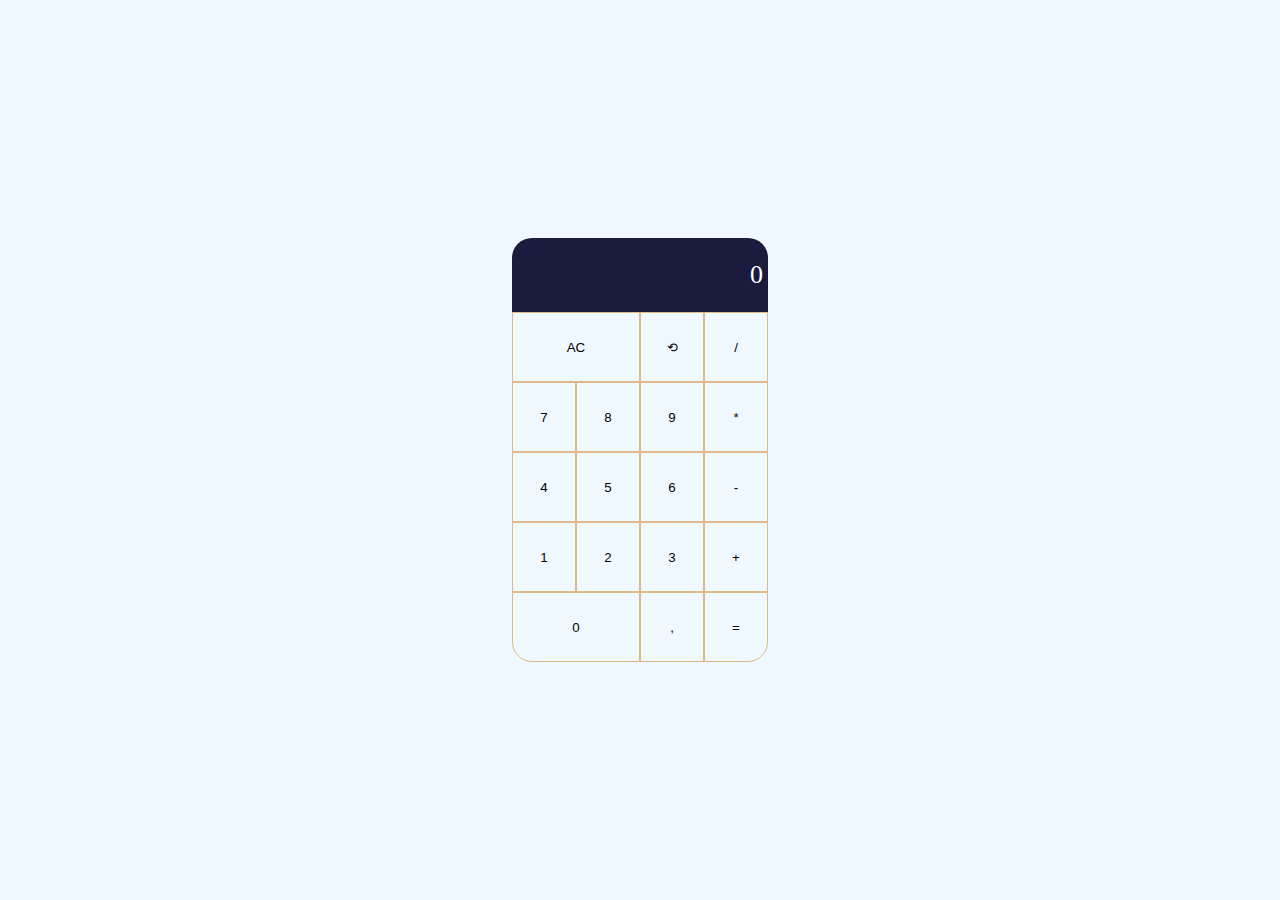
<file: calculator-html/index.html>
<!DOCTYPE html>
<html lang="en">
<head>
    <meta charset="UTF-8">
    <meta http-equiv="X-UA-Compatible" content="IE=edge">
    <meta name="viewport" content="width=device-width, initial-scale=1.0">
    <link rel="stylesheet" href="./index.css">
    <title>Calculadora HTML</title>
</head>
<body>
<div class="main">
    <div class="container">
        <div class="screen-display" id="screen">0</div>
        <div class="buttons">
            <div class="row">
                <button type="button" class="boton" id="ac"><span>AC</span></button>
                <button type="button" class="boton" id="delete"><span>&#10226;</span></button>
                <button type="button" class="boton" id="divide"><span> / </span></button>     
            </div>
            <div class="row">
                <button type="button" class="boton" id="n7"><span>7</span></button>
                <button type="button" class="boton" id="n8"><span>8</span></button>
                <button type="button" class="boton" id="n9"><span>9</span></button>  
                <button type="button" class="boton" id="multiply"><span>*</span></button>   
            </div>
            <div class="row">
                <button type="button" class="boton" id="n4"><span>4</span></button>
                <button type="button" class="boton" id="n5"><span>5</span></button>
                <button type="button" class="boton" id="n6"><span>6</span></button>   
                <button type="button" class="boton" id="subtract"><span>-</span></button>   
            </div>
            <div class="row">
                <button type="button" class="boton" id="n1"><span>1</span></button>
                <button type="button" class="boton" id="n2"><span>2</span></button>
                <button type="button" class="boton" id="n3"><span>3</span></button>   
                <button type="button" class="boton" id="add"><span>+</span></button>   
            </div>
            <div class="row">
                <button type="button" class="boton" id="n0"><span>0</span></button>
                <button type="button" class="boton" id="comma"><span>,</span></button>
                <button type="button" class="boton" id="equal"><span>=</span></button>   
            </div>
        </div> <!-- end buttons -->
    </div>
</div>

    <script src="./index.js"></script>
</body>
</html>
</file>
<file: calculator-html/index.css>
* {
    margin: 0;
    padding: 0;
    background-color: aliceblue;
 }

 .main {    
    position: absolute;
    left: 50%;
    top: 50%;
    -webkit-transform: translate(-50%, -50%);
    transform: translate(-50%, -50%);   
 }

.container {
    display: flex;
    flex-direction: column;
    width: 20vw;  
}

.screen-display {
    display: flex;
    justify-content: flex-end;
    align-items: center;
    background-color: rgb(27, 27, 61);
    color: white;
    height: 5vw;
    font-size: 26px;
    border-radius: 20px 20px 0 0;
    padding: 5px;
}

.buttons {
    display: flex;
    flex-direction:column;    
}

.row {
    display: flex;
    flex-direction: row;
    justify-content: space-between;   
}

.boton {
    width: 5vw;
    height: 70px;
    border: 1px solid burlywood;
}

#ac {
    flex-grow: 2;
}

#n0 {
    flex-grow: 2;    
    border-radius: 0 0 0 20px;
}

#equal {
    border-radius: 0 0 20px 0;
}
</file>
